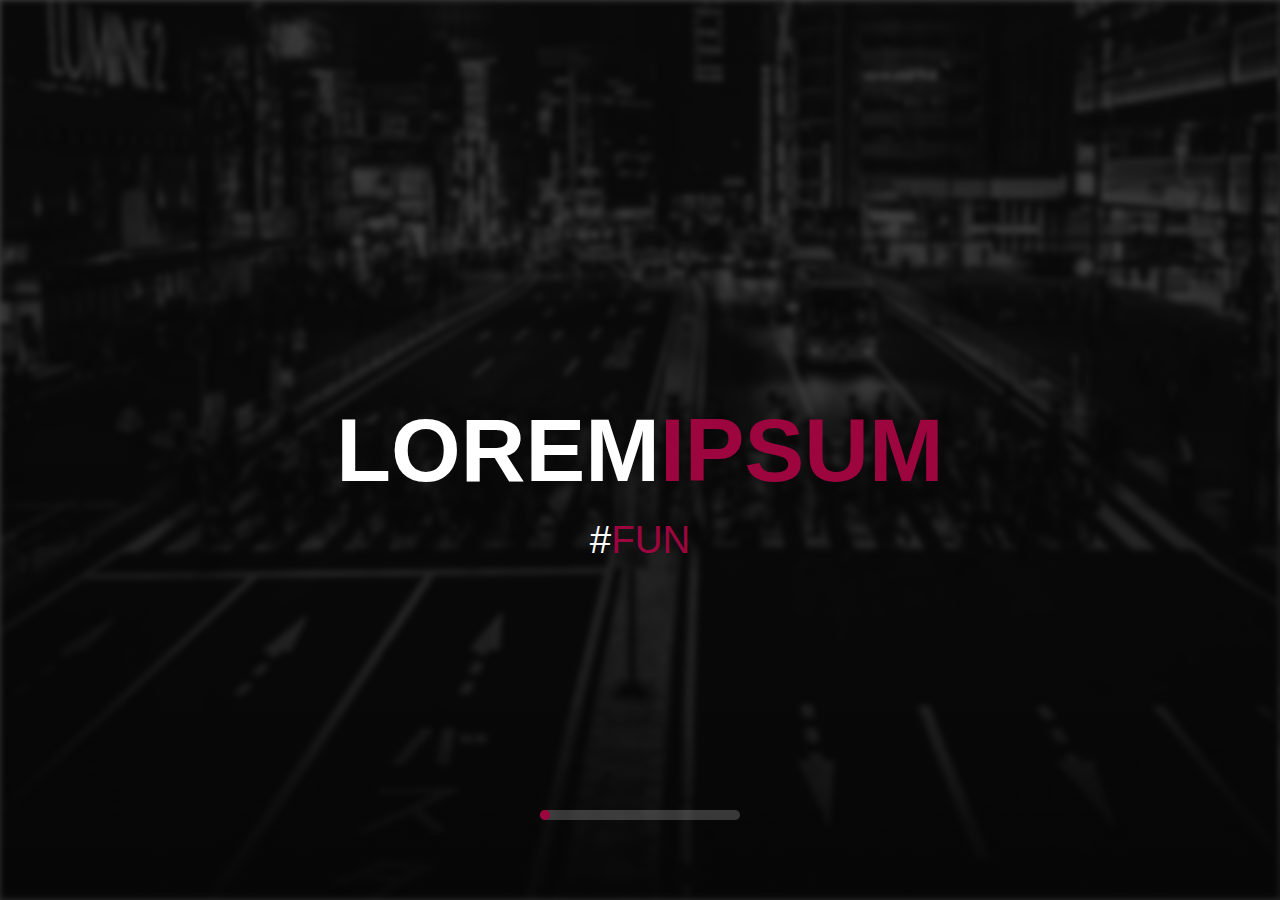
<file: index.html>
<!DOCTYPE html><html lang="en"><head><meta charset="UTF-8"><meta name="viewport" content="width=device-width,initial-scale=1"><meta http-equiv="X-UA-Compatible" content="ie=edge"><link rel="stylesheet" href="css/style.css"><title>Slider</title></head><body><div class="slider-container"><h1 class="main-title">Lorem<span class="titlecolor">Ipsum</span></h1><div class="slides"><div class="slide slide0"><div class="desc-container"><p class="desc"><span class="desc__hash">#</span>fun</p></div></div><div class="slide slide1"><div class="desc-container"><p class="desc"><span class="desc__hash">#</span>work</p></div></div><div class="slide slide2"><div class="desc-container"><p class="desc"><span class="desc__hash">#</span>innovation</p></div></div></div><div class="counter_window"><progress class="bar progress-bar0" value="5" max="100"></progress><!-- <progress class="bar progress-bar1" value="0" max="100"></progress>
        <progress class="bar progress-bar2" value="0" max="100"></progress> --></div></div><script src="https://code.jquery.com/jquery-3.2.1.min.js" integrity="sha256-hwg4gsxgFZhOsEEamdOYGBf13FyQuiTwlAQgxVSNgt4=" crossorigin="anonymous"></script><script src="js/slider.js"></script></body></html>
</file>
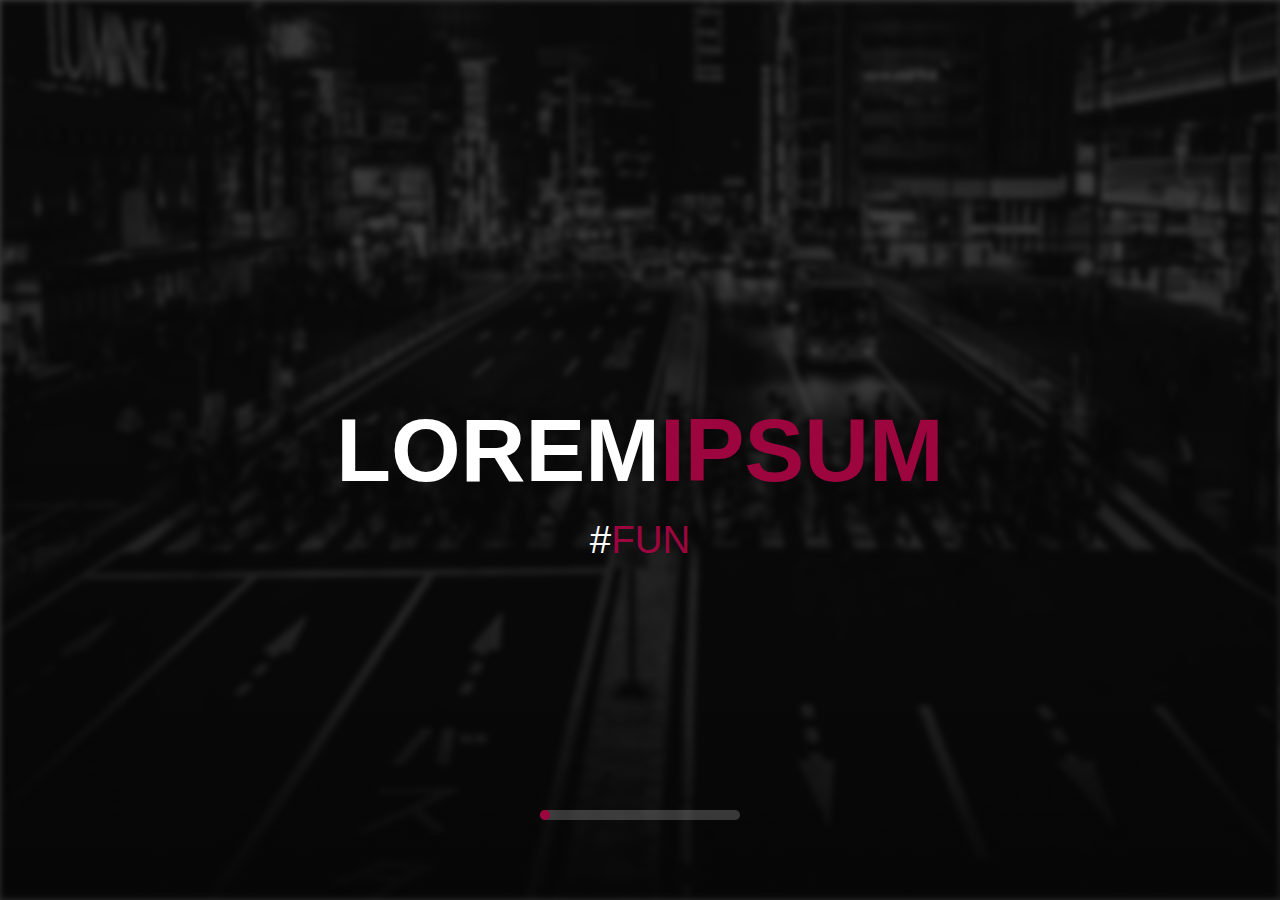
<file: code/index.html>
<!DOCTYPE html>
<html lang="en">

<head>
  <meta charset="UTF-8">
  <meta name="viewport" content="width=device-width, initial-scale=1.0">
  <meta http-equiv="X-UA-Compatible" content="ie=edge">
  <link rel="stylesheet" href="css/style.css">
  <title>Slider</title>
</head>

<body>
  <div class="slider-container">
    <h1 class="main-title">Lorem<span class="titlecolor">Ipsum</span></h1>
    <div class="slides">
      <div class="slide slide0">
        <div class="desc-container">
          <p class="desc">
            <span class="desc__hash">#</span>fun
          </p>
        </div>

      </div>
      <div class="slide slide1">
        <div class="desc-container">
          <p class="desc">
            <span class="desc__hash">#</span>work
          </p>
        </div>
      </div>
      <div class="slide slide2">
        <div class="desc-container">
          <p class="desc">
            <span class="desc__hash">#</span>innovation
          </p>
        </div>
      </div>
      </div>
    <div class="counter_window">
        <progress class="bar progress-bar0" value="5" max="100"></progress>
        <!-- <progress class="bar progress-bar1" value="0" max="100"></progress>
        <progress class="bar progress-bar2" value="0" max="100"></progress> -->
    </div>
  </div>

  <script src="https://code.jquery.com/jquery-3.2.1.min.js" integrity="sha256-hwg4gsxgFZhOsEEamdOYGBf13FyQuiTwlAQgxVSNgt4=" crossorigin="anonymous"></script>
  <script src="js/slider.js"></script>
</body>

</html>
</file>
<file: css/style.css>
body,html{margin:0;padding:0;font-family:lato,sans-serif;font-size:10px}.slider-container{width:100vw;height:100vh;overflow:hidden;position:relative}.slider-container:after{content:'';width:100%;height:100%;position:absolute;top:0;left:0;background:linear-gradient(rgba(0,0,0,.7),rgba(0,0,0,.8))}.main-title{text-align:center;color:#fff;font-size:7vw;margin:0 auto;text-transform:uppercase;margin:0;padding:0;position:absolute;top:50%;left:50%;-ms-transform:translate(-50%,-50%);transform:translate(-50%,-50%);z-index:90}.desc-container{display:-ms-flexbox;display:flex;-ms-flex-flow:column nowrap;flex-flow:column nowrap;-ms-flex-pack:center;justify-content:center;-ms-flex-align:center;align-items:center;height:100vh;-ms-transform:translateY(10%);transform:translateY(10%);position:relative;z-index:90}.desc{text-transform:uppercase;font-size:3vw;color:#9d053f}.desc__hash{color:#fff}.titlecolor{color:#9d053f}.slides{display:-ms-flexbox;display:flex;-ms-flex-flow:row nowrap;flex-flow:row nowrap;position:absolute;left:0;transition:all 1s ease}.slide0{position:relative}.slide0::before{content:'';width:100%;height:100%;position:absolute;left:0;top:0;background:url(../images/slide1.jpg) no-repeat;background-size:cover;background-position:center;filter:blur(3px)}.slide1{position:relative}.slide1::before{content:'';width:100%;height:100%;position:absolute;left:0;top:0;background:url(../images/slide2.jpg) no-repeat;background-size:cover;background-position:center;filter:blur(3px)}.slide2{position:relative}.slide2::before{content:'';width:100%;height:100%;position:absolute;left:0;top:0;background:url(../images/slide3.jpg) no-repeat;background-size:cover;background-position:center;filter:blur(3px)}.slide{width:100vw;height:100vh;margin:0;padding:0;transition:all .8s ease}.counter_window{position:absolute;top:90%;left:50%;-ms-transform:translateX(-50%);transform:translateX(-50%);color:#fff;font-size:22px;z-index:5;display:-ms-flexbox;display:flex;-ms-flex-flow:row nowrap;flex-flow:row nowrap;-ms-flex-pack:distribute;justify-content:space-around;-ms-flex-align:center;align-items:center;max-width:70%}.bar{background:rgba(255,255,255,.2);max-width:200px;height:10px;border-radius:10px;border:none}.bar::-webkit-progress-value{border-radius:10px;background:#9d053f}.bar::-webkit-progress-bar{background:0 0;border-radius:10px}.bar::-moz-progress-bar{background:#9d053f;border-radius:10px}.bar::-moz-progress-value{border-radius:10px;background:#9d053f}.bar::-ms-fill{border-radius:10px;background:#9d053f}.bar[value]{-webkit-appearance:none;-moz-appearance:none;color:#9d053f}
</file>
<file: code/css/style.css>
body, html {
  margin: 0;
  padding: 0;
  font-family: 'lato', sans-serif;
  font-size: 10px; }

.slider-container {
  width: 100vw;
  height: 100vh;
  overflow: hidden;
  position: relative; }

.slider-container:after {
  content: '';
  width: 100%;
  height: 100%;
  position: absolute;
  top: 0;
  left: 0;
  background: linear-gradient(rgba(0, 0, 0, 0.7), rgba(0, 0, 0, 0.8)); }

.main-title {
  text-align: center;
  color: #fff;
  font-size: 7vw;
  margin: 0 auto;
  text-transform: uppercase;
  margin: 0;
  padding: 0;
  position: absolute;
  top: 50%;
  left: 50%;
  -ms-transform: translate(-50%, -50%);
      transform: translate(-50%, -50%);
  z-index: 90; }

.desc-container {
  display: -ms-flexbox;
  display: flex;
  -ms-flex-flow: column nowrap;
      flex-flow: column nowrap;
  -ms-flex-pack: center;
      justify-content: center;
  -ms-flex-align: center;
      align-items: center;
  height: 100vh;
  -ms-transform: translateY(10%);
      transform: translateY(10%);
  position: relative;
  z-index: 90; }

.desc {
  text-transform: uppercase;
  font-size: 3vw;
  color: #9d053f; }

.desc__hash {
  color: #fff; }

.titlecolor {
  color: #9d053f; }

.slides {
  display: -ms-flexbox;
  display: flex;
  -ms-flex-flow: row nowrap;
      flex-flow: row nowrap;
  position: absolute;
  left: 0;
  transition: all 1s ease; }

.slide0 {
  position: relative; }

.slide0::before {
  content: '';
  width: 100%;
  height: 100%;
  position: absolute;
  left: 0;
  top: 0;
  background: url("../images/slide1.jpg") no-repeat;
  background-size: cover;
  background-position: center;
  filter: blur(3px); }

.slide1 {
  position: relative; }

.slide1::before {
  content: '';
  width: 100%;
  height: 100%;
  position: absolute;
  left: 0;
  top: 0;
  background: url("../images/slide2.jpg") no-repeat;
  background-size: cover;
  background-position: center;
  filter: blur(3px); }

.slide2 {
  position: relative; }

.slide2::before {
  content: '';
  width: 100%;
  height: 100%;
  position: absolute;
  left: 0;
  top: 0;
  background: url("../images/slide3.jpg") no-repeat;
  background-size: cover;
  background-position: center;
  filter: blur(3px); }

.slide {
  width: 100vw;
  height: 100vh;
  margin: 0;
  padding: 0;
  transition: all 0.8s ease; }

.counter_window {
  position: absolute;
  top: 90%;
  left: 50%;
  -ms-transform: translateX(-50%);
      transform: translateX(-50%);
  color: #fff;
  font-size: 22px;
  z-index: 5;
  display: -ms-flexbox;
  display: flex;
  -ms-flex-flow: row nowrap;
      flex-flow: row nowrap;
  -ms-flex-pack: distribute;
      justify-content: space-around;
  -ms-flex-align: center;
      align-items: center;
  max-width: 70%; }

.bar {
  background: rgba(255, 255, 255, 0.2);
  max-width: 200px;
  height: 10px;
  border-radius: 10px;
  border: none; }

.bar::-webkit-progress-value {
  border-radius: 10px;
  background: #9d053f; }

.bar::-webkit-progress-bar {
  background: transparent;
  border-radius: 10px; }

.bar::-moz-progress-bar {
  background: #9d053f;
  border-radius: 10px; }

.bar::-moz-progress-value {
  border-radius: 10px;
  background: #9d053f; }

.bar::-ms-fill {
  border-radius: 10px;
  background: #9d053f; }

.bar[value] {
  -webkit-appearance: none;
  -moz-appearance: none;
  color: #9d053f; }

/*# sourceMappingURL=[data-uri] */
</file>
